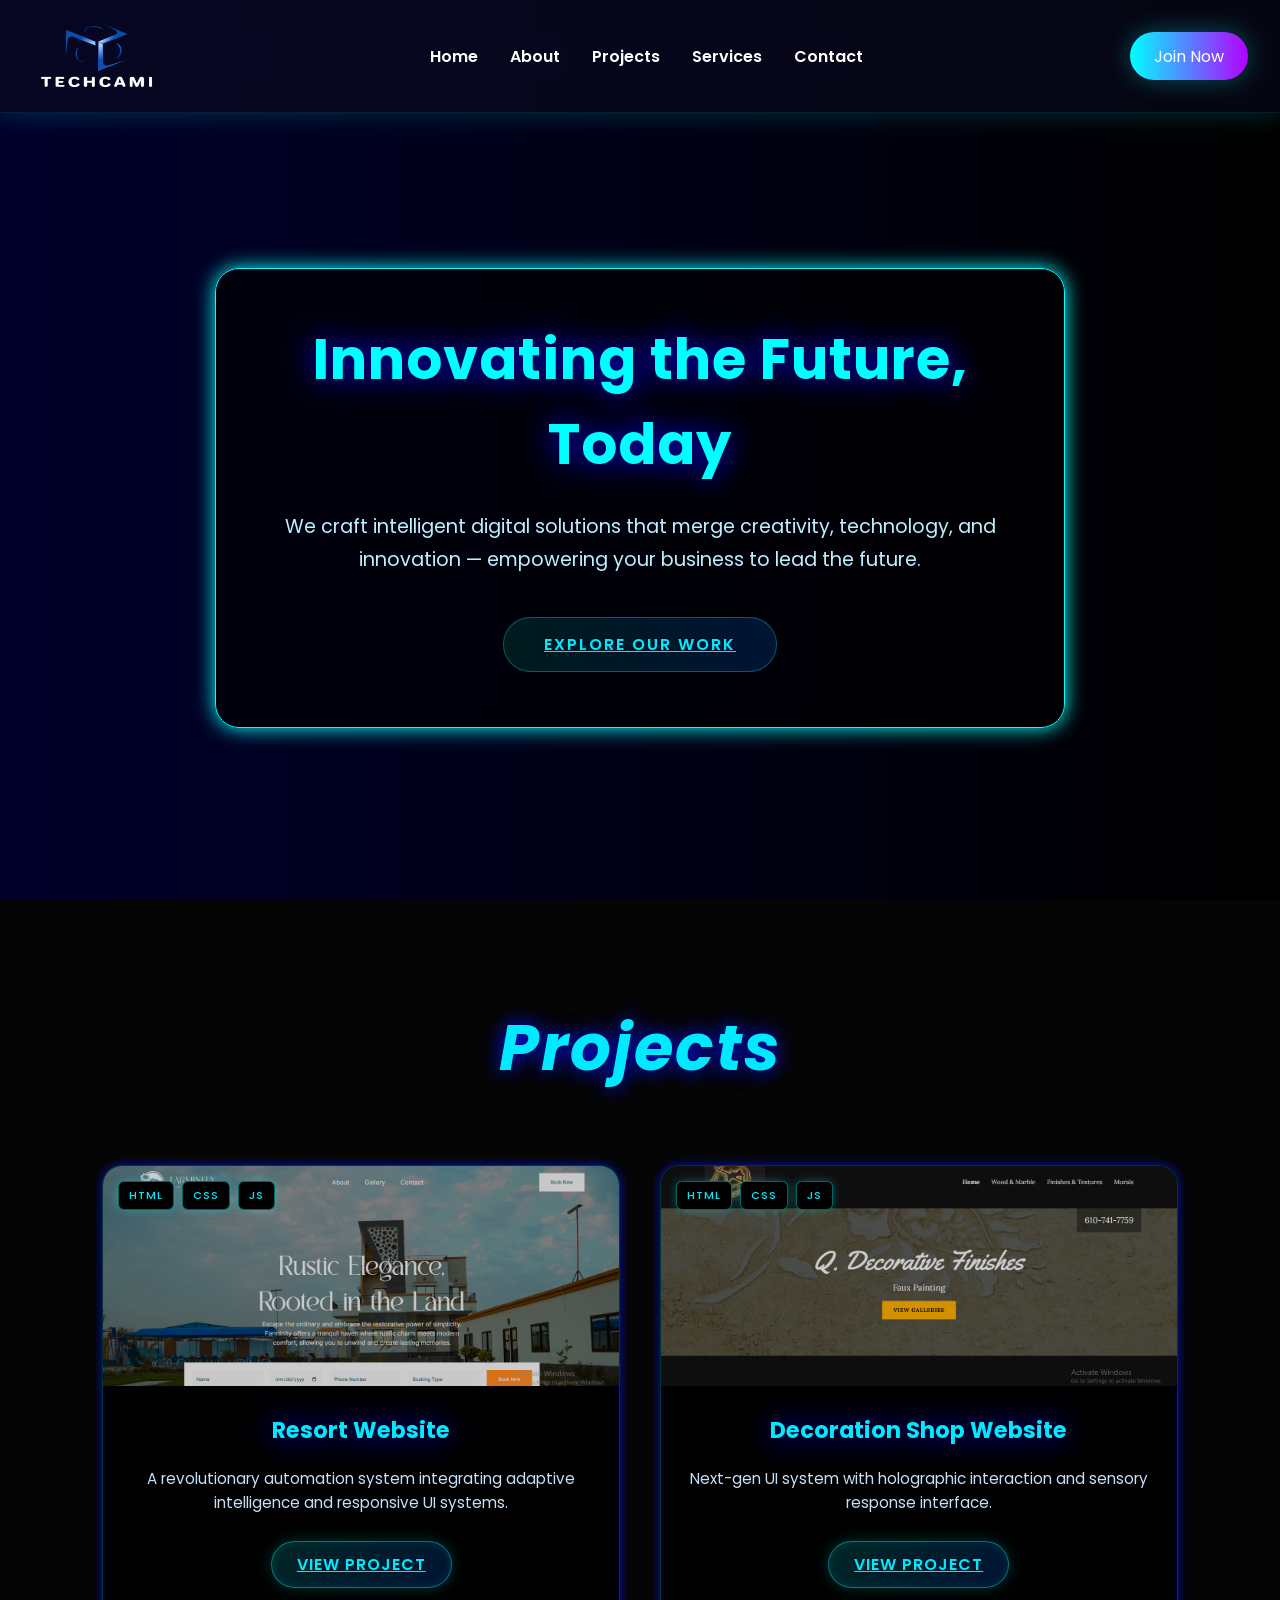
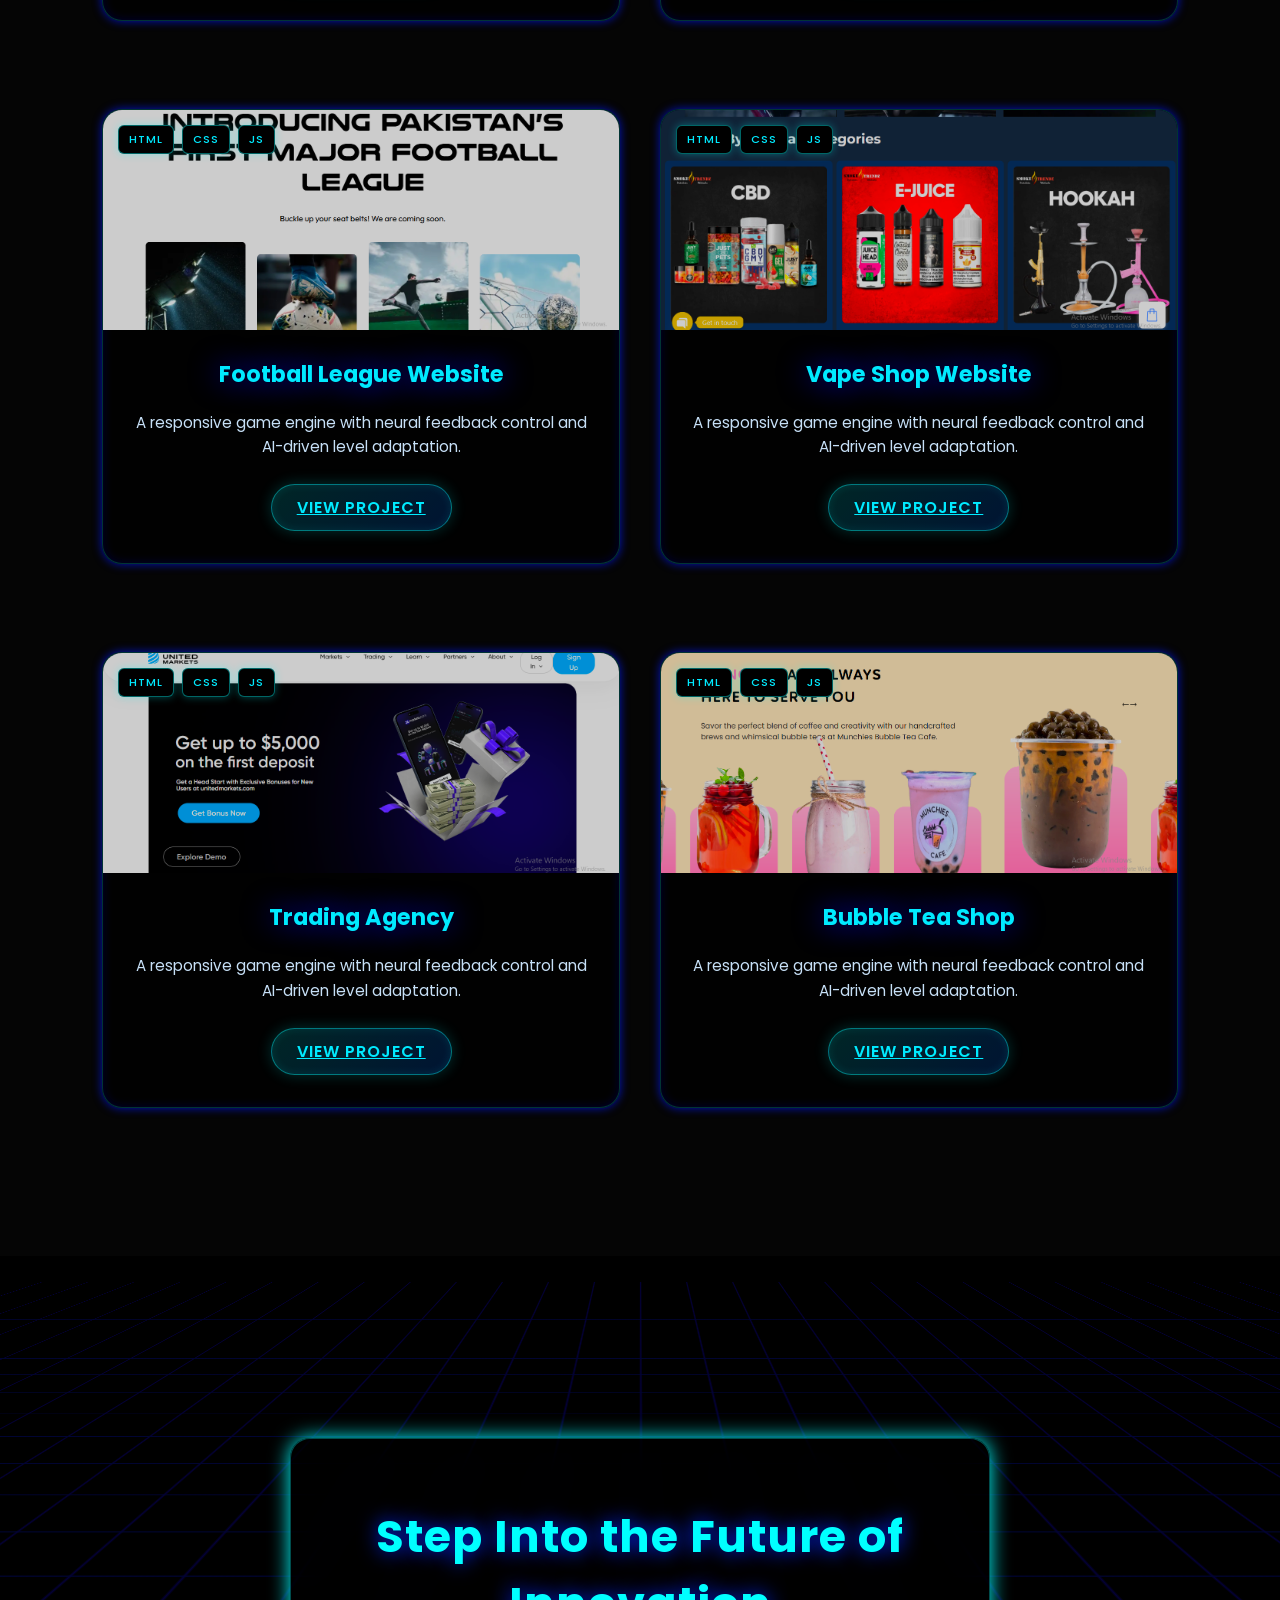
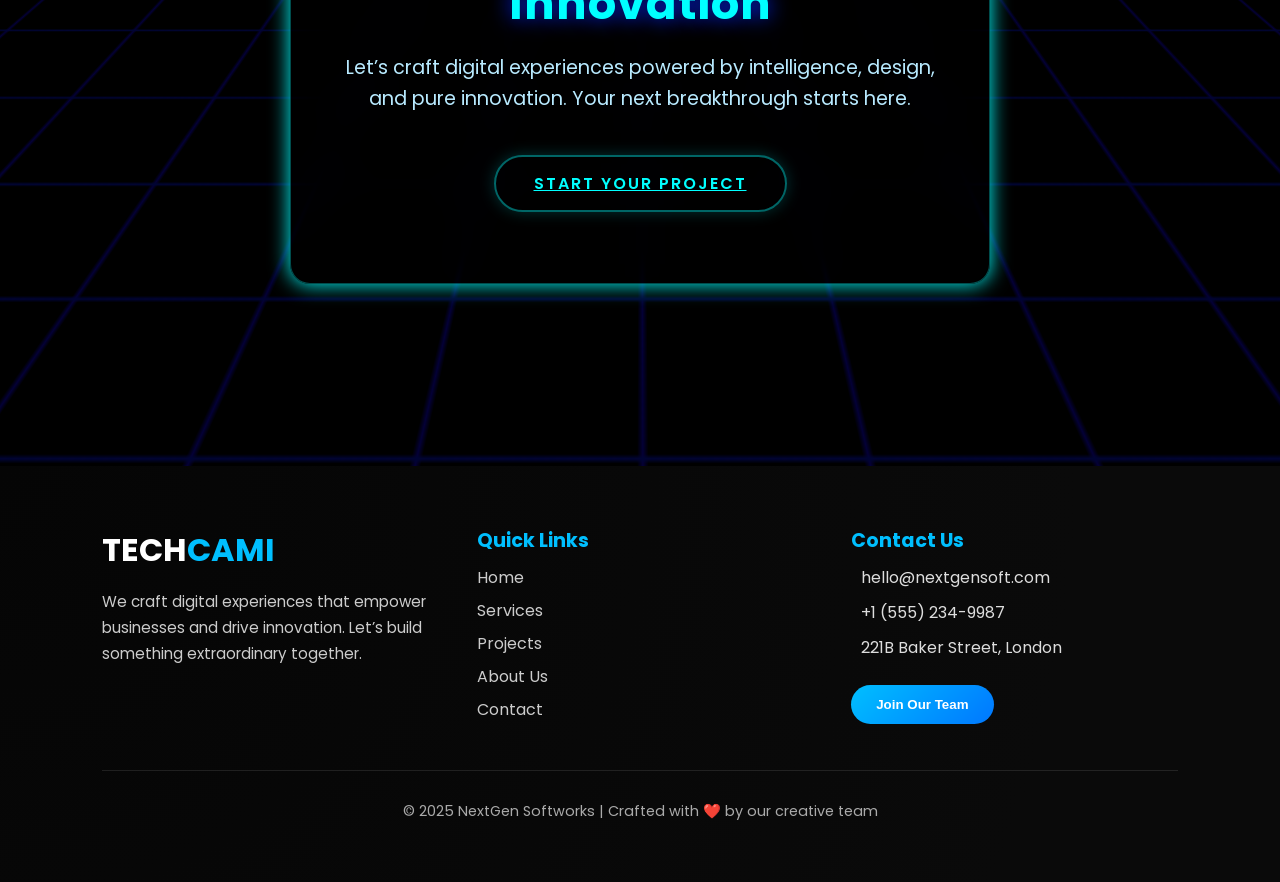
<file: projects.html>
<!DOCTYPE html>
<html lang="en">
<head>
  <meta charset="UTF-8">
  <meta name="viewport" content="width=device-width, initial-scale=1.0">
  <title>Futuristic Projects | NovaX Agency</title>
  <link rel="stylesheet" href="projects.css">
  <link href="https://fonts.googleapis.com/css2?family=Poppins:wght@300;400;600;700&display=swap" rel="stylesheet">
</head>
<body>

  <nav class="navbar">
  <img src="company_logo-removebg-preview.png" class="nav-img">

  <nav class="nav-links">
    <a href="index.html">Home</a>
    <a href="about.html">About</a>
    <a href="projects.html">Projects</a>
    <a href="services.html">Services</a>
    <a href="contact.html">Contact</a>
  </nav>

  <a href="#" class="nav-btn">Join Now</a>

  <div class="menu-toggle" id="menuToggle">
    <div class="bar"></div>
    <div class="bar"></div>
    <div class="bar"></div>
  </div>
</nav>  
<section class="hero-futuristic">
  <div class="hero-content">
    <h1>Innovating the Future, Today</h1>
    <p>We craft intelligent digital solutions that merge creativity, technology, and innovation — empowering your business to lead the future.</p>
    <a href="#projects" class="hero-btn">Explore Our Work</a>
  </div>

  <div class="glow light1"></div>
  <div class="glow light2"></div>
  <div class="glow light3"></div>
</section>

  <section class="projects">
    <h2 class="section-heading">Projects</h2>

    <div class="projects-grid">
      
      <div class="project-card">
        <div class="card-inner">
          <div class="tech-boxes">
            <span>HTML</span>
            <span>CSS</span>
            <span>JS</span>
          </div>
          <img src="Screenshot 2025-09-29 224322.png" alt="AI Project">
          <h3>Resort Website</h3>
          <p>A revolutionary automation system integrating adaptive intelligence and responsive UI systems.</p>
          <a href="#" class="futuristic-btn">View Project</a>
        </div>
      </div>

      <div class="project-card">
        <div class="card-inner">
          <div class="tech-boxes">
            <span>HTML</span>
            <span>CSS</span>
            <span>JS</span>
          </div>
          <img src="Screenshot 2025-09-29 224803.png" alt="UI System">
          <h3>Decoration Shop Website</h3>
          <p>Next-gen UI system with holographic interaction and sensory response interface.</p>
          <a href="#" class="futuristic-btn">View Project</a>
        </div>
      </div>

      <div class="project-card">
        <div class="card-inner">
          <div class="tech-boxes">
            <span>HTML</span>
            <span>CSS</span>
            <span>JS</span>
          </div>
          <img src="Screenshot 2025-09-29 224138.png" alt="Game Dev">
          <h3>Football League Website</h3>
          <p>A responsive game engine with neural feedback control and AI-driven level adaptation.</p>
          <a href="#" class="futuristic-btn">View Project</a>
        </div>
      </div>
      <div class="project-card">
        <div class="card-inner">
          <div class="tech-boxes">
            <span>HTML</span>
            <span>CSS</span>
            <span>JS</span>
          </div>
          <img src="Screenshot 2025-10-31 203918.png" alt="Game Dev">
          <h3>Vape Shop Website</h3>
          <p>A responsive game engine with neural feedback control and AI-driven level adaptation.</p>
          <a href="#" class="futuristic-btn">View Project</a>
        </div>
      </div>
            <div class="project-card">
        <div class="card-inner">
          <div class="tech-boxes">
            <span>HTML</span>
            <span>CSS</span>
            <span>JS</span>
          </div>
          <img src="Screenshot 2025-09-29 224227.png" alt="Game Dev">
          <h3>Trading Agency</h3>
          <p>A responsive game engine with neural feedback control and AI-driven level adaptation.</p>
          <a href="#" class="futuristic-btn">View Project</a>
        </div>
      </div>
            <div class="project-card">
        <div class="card-inner">
          <div class="tech-boxes">
            <span>HTML</span>
            <span>CSS</span>
            <span>JS</span>
          </div>
          <img src="Screenshot 2025-09-29 223451.png" alt="Game Dev">
          <h3>Bubble Tea Shop</h3>
          <p>A responsive game engine with neural feedback control and AI-driven level adaptation.</p>
          <a href="#" class="futuristic-btn">View Project</a>
        </div>
      </div>

    </div>
  </section>
<section class="cta-tunnel">
  <div class="cta-inner">
    <h2>Step Into the Future of Innovation</h2>
    <p>Let’s craft digital experiences powered by intelligence, design, and pure innovation. Your next breakthrough starts here.</p>
    <a href="contact.html" class="tunnel-btn">Start Your Project</a>
  </div>
</section>
<footer class="footer">
  <div class="footer-container">
    <div class="footer-left">
      <h2>TECH<span>CAMI</span></h2>
      <p>We craft digital experiences that empower businesses and drive innovation. Let’s build something extraordinary together.</p>
      <div class="social-icons">
        <a href="#"><i class="fab fa-facebook-f"></i></a>
        <a href="#"><i class="fab fa-instagram"></i></a>
        <a href="#"><i class="fab fa-linkedin-in"></i></a>
        <a href="#"><i class="fab fa-github"></i></a>
      </div>
    </div>

    <div class="footer-links">
      <h3>Quick Links</h3>
      <ul>
        <li><a href="index.html">Home</a></li>
        <li><a href="services.html">Services</a></li>
        <li><a href="projects.html">Projects</a></li>
        <li><a href="about.html">About Us</a></li>
        <li><a href="contact.html">Contact</a></li>
      </ul>
    </div>

    <div class="footer-contact">
      <h3>Contact Us</h3>
      <p><i class="fas fa-envelope"></i> hello@nextgensoft.com</p>
      <p><i class="fas fa-phone"></i> +1 (555) 234-9987</p>
      <p><i class="fas fa-map-marker-alt"></i> 221B Baker Street, London</p>
      <button class="join-btn">Join Our Team</button>
    </div>
  </div>

  <div class="footer-bottom">
    <p>© 2025 NextGen Softworks | Crafted with ❤️ by our creative team</p>
  </div>
</footer>
<script>
  const menuToggle = document.getElementById("menuToggle");
  const navLinks = document.querySelector(".nav-links");

  menuToggle.addEventListener("click", () => {
    menuToggle.classList.toggle("active");
    navLinks.classList.toggle("active");
  });
</script>
</body>
</html>
</file>
<file: projects.css>
* {
  margin: 0;
  padding: 0;
  box-sizing: border-box;
}

body {
  background: radial-gradient(circle at 20% 20%, #00111a, #000);
  font-family: 'Poppins', sans-serif;
  color: #eaf6ff;
  overflow-x: hidden;
}

.navbar {
  position: fixed;
  top: 0;
  width: 100%;
  padding: 1rem 2rem;
  display: flex;
  justify-content: space-between;
  align-items: center;
  background: rgba(10, 10, 30, 0.6);
  backdrop-filter: blur(15px);
  border-bottom: 1px solid rgba(0, 255, 255, 0.1);
  z-index: 1000;
  box-shadow: 0 0 25px rgba(0, 255, 255, 0.2);
}

.nav-img{
    width: 130px;
    height: 80px;
}

.nav-links {
  display: flex;
  gap: 2rem;
}

.nav-links a {
  color: white;
  text-decoration: none;
  position: relative;
  font-weight: 600;
  transition: all 0.3s;
}

.nav-links a:hover {
  color: #00ffff;
  text-shadow: 0 0 8px #00ffff;
}

.nav-links a::after {
  content: "";
  position: absolute;
  left: 0;
  bottom: -5px;
  width: 0%;
  height: 2px;
  background: linear-gradient(90deg, #00ffff, #b400ff);
  transition: width 0.3s;
}

.nav-links a:hover::after {
  width: 100%;
}

.nav-btn {
  background: linear-gradient(90deg, #00ffff, #b400ff);
  padding: 0.7rem 1.5rem;
  border-radius: 40px;
  color: #fff;
  text-decoration: none;
  box-shadow: 0 0 25px rgba(0, 255, 255, 0.3);
  transition: 0.3s;
}

.nav-btn:hover {
  transform: scale(1.05);
  box-shadow: 0 0 35px rgba(0, 255, 255, 0.7);
}

.menu-toggle {
  display: none;
  flex-direction: column;
  cursor: pointer;
  gap: 5px;
  z-index: 1100;
}

.bar {
  width: 28px;
  height: 3px;
  background: #00ffff;
  border-radius: 5px;
  transition: all 0.3s ease;
}

.menu-toggle.active .bar:nth-child(1) {
  transform: rotate(45deg) translate(5px, 5px);
}
.menu-toggle.active .bar:nth-child(2) {
  opacity: 0;
}
.menu-toggle.active .bar:nth-child(3) {
  transform: rotate(-45deg) translate(6px, -6px);
}

.hero-futuristic {
  position: relative;
  height: 100vh;
  display: flex;
  align-items: center;
  justify-content: center;
  background:linear-gradient(to right, rgb(0, 0, 44), black);;
  overflow: hidden;
  color: white;
}

.glow {
  position: absolute;
  width: 600px;
  height: 600px;
  border-radius: 50%;
  filter: blur(160px);
  opacity: 0.3;
  animation: pulse 8s ease-in-out infinite alternate;
}

@keyframes pulse {
  from { transform: scale(1); opacity: 0.25; }
  to { transform: scale(1.3); opacity: 0.45; }
}

.hero-content {
    margin-top: 6pc;
  position: relative;
  text-align: center;
  max-width: 850px;
  padding: 3rem;
  background: rgba(0, 0, 0, 0.623);
  border: 1px solid rgb(0, 255, 255);
  border-radius: 24px;
  backdrop-filter: blur(12px);
  box-shadow: 0 0 20px rgb(0, 255, 255);
  animation: fadeInUp 2s ease forwards;
  transform: translateY(20px);
}

@keyframes fadeInUp {
  to { opacity: 1; transform: translateY(0); }
}

.hero-content h1 {
  font-size: 3.5rem;
  color: aqua;
  text-shadow: 0 0 30px rgb(4, 0, 255);
  letter-spacing: 1px;
}

.hero-content p {
  font-size: 1.2rem;
  color: #bcefff;
  margin: 1.5rem 0 2.5rem;
  line-height: 1.7;
}

.hero-btn {
  display: inline-block;
  padding: 14px 40px;
  font-weight: 600;
  text-transform: uppercase;
  border-radius: 40px;
  background: linear-gradient(90deg, rgba(0,255,255,0.1), rgba(0,100,255,0.2));
  color: #00eaff;
  border: 1px solid rgba(0,255,255,0.3);
  backdrop-filter: blur(6px);
  letter-spacing: 2px;
  transition: all 0.4s ease;
  position: relative;
  overflow: hidden;
}

.hero-btn:hover {
  background: linear-gradient(135deg, rgba(0,255,255,0.3), rgba(0,100,255,0.4));
  box-shadow: 0 0 25px rgba(0,255,255,0.5);
  transform: scale(1.05);
  color: #fff;
}

.projects {
  padding: 100px 8%;
  text-align: center;
  background-color: #050505;
}

.section-heading {
  font-size: 4rem;
  margin-bottom: 70px;
  color: #00eaff;
  text-shadow: 0 0 20px rgb(0, 17, 255);
  letter-spacing: 2px;
  font-style: italic;
}

.projects-grid {
  display: grid;
  grid-template-columns: repeat(auto-fit, minmax(340px, 1fr));
  gap: 2.5rem;
}

.project-card {
  perspective: 1000px;
  margin-bottom: 3pc;
}

.card-inner {
  position: relative;
  background: rgba(0, 0, 0, 0.747);
  border: 1px solid rgba(0,255,255,0.2);
  border-radius: 20px;
  overflow: hidden;
  box-shadow: inset 0 0 10px rgba(1, 0, 58, 0.904), 0 0 10px rgba(0, 23, 228, 0.842);
  transition: all 0.5s ease;
  transform-style: preserve-3d;
}
.futuristic-btn {
  display: inline-block;
  padding: 10px 25px;
  margin-bottom: 25px;
  border-radius: 30px;
  border: 1px solid rgba(0,255,255,0.4);
  background: linear-gradient(135deg, rgba(0,255,255,0.15), rgba(0,100,255,0.2));
  color: #00eaff;
  font-weight: 600;
  text-transform: uppercase;
  letter-spacing: 1px;
  position: relative;
  overflow: hidden;
  cursor: pointer;
  transition: all 0.4s ease;
  box-shadow: 0 0 15px rgba(0,255,255,0.2), inset 0 0 10px rgba(0,255,255,0.1);
}

.futuristic-btn::before {
  content: "";
  position: absolute;
  top: 0;
  left: -100%;
  width: 100%;
  height: 100%;
  background: linear-gradient(120deg, transparent, rgba(0,255,255,0.3), transparent);
  transition: all 0.5s ease;
}

.futuristic-btn:hover::before {
  left: 100%;
}

.futuristic-btn:hover {
  color: #fff;
  background: linear-gradient(135deg, rgba(0,255,255,0.3), rgba(0,100,255,0.5));
  box-shadow: 0 0 30px rgba(0,255,255,0.6), inset 0 0 15px rgba(0,255,255,0.3);
  transform: translateY(-3px) scale(1.05);
}

@keyframes pulseGlow {
  0% { box-shadow: 0 0 10px rgba(0,255,255,0.2); }
  50% { box-shadow: 0 0 25px rgba(0,255,255,0.5); }
  100% { box-shadow: 0 0 10px rgba(0,255,255,0.2); }
}

.futuristic-btn {
  animation: pulseGlow 3s infinite ease-in-out;
}

.card-inner:hover {
  transform: rotateY(10deg) rotateX(5deg) scale(1.04);
  box-shadow: 0 0 60px rgba(0,255,255,0.4);
}

.card-inner img {
  width: 100%;
  height: 220px;
  object-fit: cover;
  filter: brightness(80%) saturate(130%);
  transition: all 0.5s ease;
}

.card-inner:hover img {
  filter: brightness(100%) saturate(150%);
  transform: scale(1.1);
}

.tech-boxes {
  position: absolute;
  top: 15px;
  left: 15px;
  display: flex;
  gap: 8px;
  z-index: 5;
}

.tech-boxes span {
  font-size: 0.7rem;
  background: rgb(0, 0, 0);
  border: 1px solid rgba(0,255,255,0.4);
  color: #00eaff;
  padding: 5px 10px;
  border-radius: 6px;
  backdrop-filter: blur(6px);
  text-transform: uppercase;
  font-weight: 500;
  letter-spacing: 1px;
  box-shadow: 0 0 8px rgba(0,255,255,0.3);
  animation: float 4s ease-in-out infinite alternate;
}

@keyframes float {
  0% { transform: translateY(0px); opacity: 0.9; }
  100% { transform: translateY(-5px); opacity: 1; }
}

.card-inner h3 {
  margin: 20px;
  font-size: 1.4rem;
  color: #00eaff;
  text-shadow: 0 0 30px blue;
}

.card-inner p {
  margin: 0 20px 25px;
  color: #c7e0f7;
  line-height: 1.6;
  font-size: 0.95rem;
}
.cta-tunnel {
  position: relative;
  width: 100%;
  height: 90vh;
  background: radial-gradient(circle at center, #000000 0%, #000000 100%);
  overflow: hidden;
  display: flex;
  align-items: center;
  justify-content: center;
  perspective: 1000px;
}

/* Animated grid tunnel lines */
.cta-tunnel::before {
  content: "";
  position: absolute;
  inset: 0;
  background: repeating-linear-gradient(
      rgb(0, 8, 56) 0px,
      rgb(1, 0, 49) 1px,
      transparent 1px,
      transparent 40px
  ),
  repeating-linear-gradient(
      90deg,
      rgb(6, 0, 56) 0px,
      rgba(1, 0, 54, 0.986) 1px,
      transparent 1px,
      transparent 40px
  );
  animation: moveGrid 10s linear infinite;
  transform: rotateX(60deg) translateY(150px);
  transform-origin: top center;
}

@keyframes moveGrid {
  from { background-position: 0 0, 0 0; }
  to { background-position: 0 1000px, 1000px 0; }
}

.cta-inner {
  position: relative;
  background: rgba(0, 0, 0, 0.6);
  border: 1px solid rgba(0, 255, 255, 0.3);
  border-radius: 20px;
  padding: 4rem 3rem;
  text-align: center;
  max-width: 700px;
  backdrop-filter: blur(20px);
  box-shadow: 0 0 20px aqua;
  animation: floatCard 6s ease-in-out infinite alternate;
}

@keyframes floatCard {
  0% { transform: translateY(0); box-shadow: 0 0 40px rgba(0,255,255,0.2); }
  100% { transform: translateY(-10px); box-shadow: 0 0 60px rgba(0,255,255,0.4); }
}

.cta-inner h2 {
  font-size: 2.8rem;
  color: aqua;
  margin-bottom: 1rem;
  letter-spacing: 1px;
  text-shadow: 0 0 20px rgb(0, 38, 255);
}

.cta-inner p {
  color: #b8eaff;
  font-size: 1.2rem;
  margin-bottom: 2.5rem;
  line-height: 1.6;
}

.tunnel-btn {
  display: inline-block;
  padding: 14px 38px;
  border-radius: 40px;
  border: 2px solid rgba(0,255,255,0.4);
  color: #00ffff;
  font-weight: 600;
  letter-spacing: 2px;
  background: transparent;
  text-transform: uppercase;
  position: relative;
  overflow: hidden;
  box-shadow: 0 0 15px rgba(0,255,255,0.2);
  transition: all 0.4s ease;
}

.tunnel-btn:hover {
  background: linear-gradient(135deg, rgba(0,255,255,0.2), rgba(0,100,255,0.3));
  box-shadow: 0 0 30px rgba(0,255,255,0.6);
  transform: translateY(-3px) scale(1.05);
  color: #fff;
}
.footer {
  background: radial-gradient(circle at top left, #050505, #0a0a0a 80%);
  color: #fff;
  padding: 60px 8%;
  font-family: "Poppins", sans-serif;
  position: relative;
}

.footer-container {
  display: grid;
  grid-template-columns: repeat(auto-fit, minmax(280px, 1fr));
  gap: 3rem;
}

.footer-left h2 {
  font-size: 2rem;
  font-weight: 700;
  color: #fff;
}

.footer-left span {
  color: #00bfff;
}

.footer-left p {
  margin-top: 15px;
  color: #ccc;
  line-height: 1.7;
  font-size: 0.95rem;
}

.social-icons a {
  color: white;
  margin-right: 15px;
  font-size: 1.4rem;
  transition: 0.3s ease;
}

.social-icons a:hover {
  color: #00bfff;
  transform: translateY(-4px);
}

.footer-links h3,
.footer-contact h3 {
  color: #00bfff;
  font-size: 1.2rem;
  margin-bottom: 10px;
}

.footer-links ul {
  list-style: none;
  padding: 0;
}

.footer-links li {
  margin: 8px 0;
}

.footer-links a {
  color: #ccc;
  text-decoration: none;
  transition: 0.3s;
}

.footer-links a:hover {
  color: #00bfff;
  text-decoration: underline;
}

.footer-contact p {
  margin: 10px 0;
  color: #ddd;
}

.footer-contact i {
  margin-right: 10px;
  color: #00bfff;
}

.join-btn {
  margin-top: 15px;
  background: linear-gradient(135deg, #00bfff, #0077ff);
  border: none;
  color: white;
  padding: 12px 25px;
  border-radius: 30px;
  cursor: pointer;
  font-weight: 600;
  transition: all 0.4s ease;
}

.join-btn:hover {
  background: linear-gradient(135deg, #0077ff, #00bfff);
  transform: scale(1.05);
  box-shadow: 0 0 15px #00bfff;
}

.footer-bottom {
  text-align: center;
  padding-top: 30px;
  border-top: 1px solid rgba(255, 255, 255, 0.1);
  margin-top: 40px;
  font-size: 0.9rem;
  color: #aaa;
}
@media screen and (max-width: 600px) {
    .nav-links {
    position: fixed;
    right: -100%;
    top: 0;
    height: 100vh;
    width: 70%;
    background: rgba(10, 10, 30, 0.95);
    backdrop-filter: blur(15px);
    flex-direction: column;
    align-items: center;
    justify-content: center;
    gap: 2rem;
    transition: right 0.4s ease-in-out;
    box-shadow: -10px 0 30px rgba(0, 255, 255, 0.2);
  }

  .nav-links a {
    font-size: 1.2rem;
    opacity: 0;
    transform: translateX(30px);
    transition: all 0.3s ease;
  }

  .nav-links.active {
    right: 0;
  }
  .nav-img{
  margin-left: -1pc;
 }
  .nav-links.active a {
    opacity: 1;
    transform: translateX(0);
    transition-delay: 0.2s;
  }

  .nav-btn {
    display: none;
  }

  .menu-toggle {
    display: flex;
  }
  .hero-content{
    margin-left: 3pc;
    margin-right: 3pc;
    max-width: 700px;
    padding: 1.5rem;
  }
  .cta-inner{
    margin-left: 1pc;
    margin-right: 1pc;
  }
}
</file>
